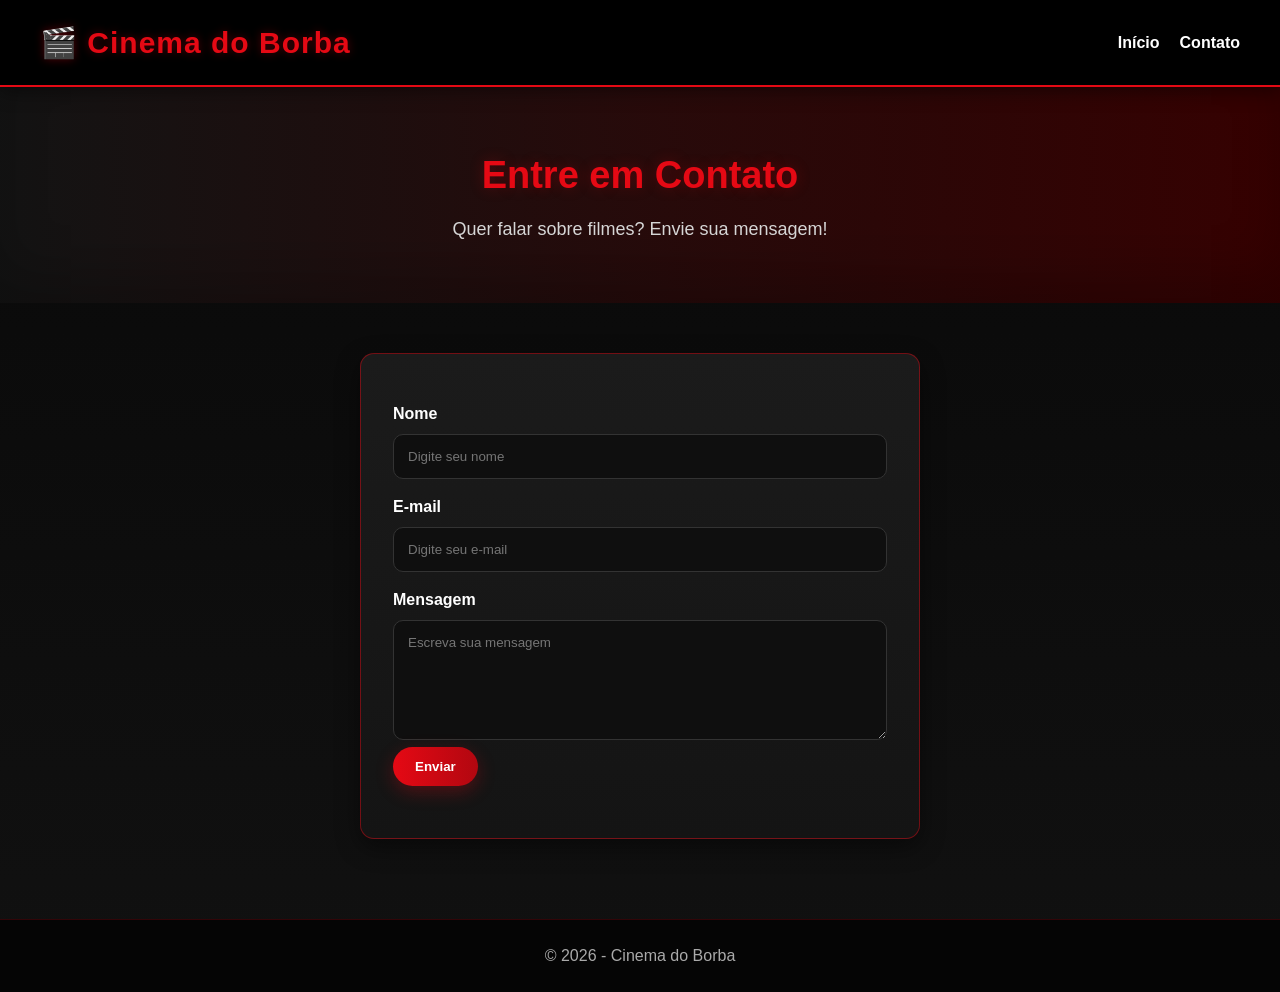
<file: contato.html>
<!DOCTYPE html>
<html lang="pt-BR">
<head>
  <meta charset="UTF-8" />
  <meta name="viewport" content="width=device-width, initial-scale=1.0" />
  <title>Contato - Cinema do Borba</title>
  <link rel="stylesheet" href="style.css" />
</head>
<body>
  <header>
    <h1>🎬 Cinema do Borba</h1>
    <nav>
      <a href="index.html">Início</a>
      <a href="contato.html">Contato</a>
    </nav>
  </header>

  <section class="banner">
    <h2>Entre em Contato</h2>
    <p>Quer falar sobre filmes? Envie sua mensagem!</p>
  </section>

  <main class="contato-container">
    <form id="formContato">
      <label for="nome">Nome</label>
      <input type="text" id="nome" name="nome" placeholder="Digite seu nome" required />

      <label for="email">E-mail</label>
      <input type="email" id="email" name="email" placeholder="Digite seu e-mail" required />

      <label for="mensagem">Mensagem</label>
      <textarea id="mensagem" name="mensagem" rows="6" placeholder="Escreva sua mensagem" required></textarea>

      <button type="submit">Enviar</button>
    </form>
  </main>

  <footer>
    <p>© 2026 - Cinema do Borba</p>
  </footer>

  <script src="script.js"></script>
</body>
</html>
</file>
<file: style.css>
:root {
  --bg: #0d0d0d;
  --bg-card: #181818;
  --bg-soft: #1f1f1f;
  --primary: #e50914;
  --primary-dark: #b20710;
  --text: #ffffff;
  --text-soft: #d6d6d6;
  --text-muted: #aaaaaa;
  --border: rgba(229, 9, 20, 0.45);
  --shadow: 0 8px 25px rgba(0, 0, 0, 0.45);
  --shadow-red: 0 10px 30px rgba(229, 9, 20, 0.25);
  --radius: 14px;
  --transition: 0.3s ease;
}

* {
  margin: 0;
  padding: 0;
  box-sizing: border-box;
  font-family: Arial, sans-serif;
}

html {
  scroll-behavior: smooth;
}

body {
  background: linear-gradient(to bottom, #080808, #111);
  color: var(--text);
  line-height: 1.5;
}

/* HEADER */
header {
  background: rgba(0, 0, 0, 0.92);
  color: var(--primary);
  display: flex;
  justify-content: space-between;
  align-items: center;
  padding: 20px 40px;
  border-bottom: 2px solid var(--primary);
  flex-wrap: wrap;
  position: sticky;
  top: 0;
  z-index: 1000;
  backdrop-filter: blur(8px);
  box-shadow: 0 4px 18px rgba(0, 0, 0, 0.45);
}

header h1 {
  font-size: 30px;
  letter-spacing: 1px;
  text-shadow: 0 0 10px rgba(229, 9, 20, 0.35);
}

nav {
  display: flex;
  gap: 20px;
}

nav a {
  color: var(--text);
  text-decoration: none;
  font-weight: bold;
  transition: var(--transition);
  position: relative;
}

nav a::after {
  content: "";
  position: absolute;
  left: 0;
  bottom: -6px;
  width: 0%;
  height: 2px;
  background: var(--primary);
  transition: var(--transition);
}

nav a:hover {
  color: var(--primary);
}

nav a:hover::after {
  width: 100%;
}

/* BANNER */
.banner {
  text-align: center;
  padding: 60px 20px;
  background:
    linear-gradient(to right, rgba(20, 20, 20, 0.95), rgba(60, 0, 0, 0.88)),
    radial-gradient(circle at top, rgba(229, 9, 20, 0.15), transparent 40%);
  box-shadow: inset 0 -30px 50px rgba(0, 0, 0, 0.2);
}

.banner h2 {
  font-size: 38px;
  margin-bottom: 12px;
  color: var(--primary);
  text-shadow: 0 0 14px rgba(229, 9, 20, 0.25);
}

.banner p {
  font-size: 18px;
  color: var(--text-soft);
  max-width: 700px;
  margin: 0 auto;
}

/* CONTAINER */
.container {
  max-width: 1300px;
  margin: 0 auto;
  display: grid;
  grid-template-columns: repeat(auto-fit, minmax(260px, 1fr));
  gap: 30px;
  padding: 50px 30px;
}

/* CARD */
.card {
  background: linear-gradient(to bottom, #1a1a1a, #131313);
  border: 1px solid var(--border);
  border-radius: var(--radius);
  overflow: hidden;
  text-align: center;
  box-shadow: var(--shadow);
  transition: transform var(--transition), box-shadow var(--transition), border-color var(--transition);
  position: relative;
}

.card::before {
  content: "";
  position: absolute;
  inset: 0;
  background: linear-gradient(to top, rgba(229, 9, 20, 0.08), transparent 35%);
  pointer-events: none;
}

.card:hover {
  transform: translateY(-8px) scale(1.02);
  box-shadow: var(--shadow-red);
  border-color: rgba(229, 9, 20, 0.8);
}

.card img {
  width: 100%;
  height: 420px;
  object-fit: cover;
  display: block;
  border-bottom: 1px solid rgba(255, 255, 255, 0.06);
}

.card h3 {
  margin: 18px 12px 10px;
  color: var(--text);
  min-height: 52px;
  font-size: 22px;
}

.card p {
  color: var(--text-soft);
  padding: 0 18px 18px;
  font-size: 15px;
  line-height: 1.6;
}

/* BOTÕES */
.card button,
form button,
.modal-conteudo a {
  background: linear-gradient(to right, var(--primary), var(--primary-dark));
  color: white;
  border: none;
  padding: 12px 22px;
  margin-bottom: 20px;
  border-radius: 999px;
  cursor: pointer;
  font-weight: bold;
  transition: var(--transition);
  text-decoration: none;
  display: inline-block;
  box-shadow: 0 6px 18px rgba(229, 9, 20, 0.28);
}

.card button:hover,
form button:hover,
.modal-conteudo a:hover {
  transform: translateY(-2px);
  box-shadow: 0 10px 22px rgba(229, 9, 20, 0.4);
  background: linear-gradient(to right, #ff1f2a, #b20710);
}

/* CONTATO */
.contato-container {
  display: flex;
  justify-content: center;
  padding: 50px 20px;
}

form {
  background: linear-gradient(to bottom, #1b1b1b, #141414);
  border: 1px solid var(--border);
  border-radius: var(--radius);
  padding: 32px;
  width: 100%;
  max-width: 560px;
  box-shadow: var(--shadow);
}

form label {
  display: block;
  margin-bottom: 8px;
  margin-top: 16px;
  font-weight: bold;
  color: var(--text);
}

form input,
form textarea {
  width: 100%;
  padding: 14px;
  border: 1px solid #333;
  border-radius: 10px;
  background-color: #0f0f0f;
  color: white;
  transition: var(--transition);
}

form input:focus,
form textarea:focus {
  outline: none;
  border-color: var(--primary);
  box-shadow: 0 0 0 3px rgba(229, 9, 20, 0.15);
}

/* FOOTER */
footer {
  text-align: center;
  padding: 24px;
  background-color: #050505;
  color: var(--text-muted);
  margin-top: 30px;
  border-top: 1px solid rgba(229, 9, 20, 0.2);
}

/* MODAL */
.modal {
  position: fixed;
  top: 0;
  left: 0;
  width: 100%;
  height: 100%;
  background-color: rgba(0, 0, 0, 0.88);
  display: flex;
  justify-content: center;
  align-items: center;
  padding: 20px;
  backdrop-filter: blur(6px);
  z-index: 2000;
}

.oculto {
  display: none;
}

.modal-conteudo {
  background: linear-gradient(to bottom, #1d1d1d, #141414);
  border: 1px solid var(--border);
  border-radius: var(--radius);
  padding: 32px;
  max-width: 720px;
  width: 100%;
  text-align: left;
  position: relative;
  box-shadow: var(--shadow-red);
  animation: aparecer 0.25s ease;
}

.modal-conteudo h2 {
  color: var(--primary);
  margin-bottom: 15px;
  font-size: 28px;
}

.modal-conteudo p {
  line-height: 1.7;
  margin-bottom: 22px;
  color: var(--text-soft);
}

.fechar {
  position: absolute;
  top: 10px;
  right: 18px;
  font-size: 32px;
  color: white;
  cursor: pointer;
  transition: var(--transition);
}

.fechar:hover {
  color: var(--primary);
  transform: scale(1.1);
}

/* ANIMAÇÃO */
@keyframes aparecer {
  from {
    opacity: 0;
    transform: scale(0.96);
  }
  to {
    opacity: 1;
    transform: scale(1);
  }
}

/* RESPONSIVO */
@media (max-width: 768px) {
  header {
    justify-content: center;
    gap: 15px;
    padding: 18px 20px;
    text-align: center;
  }

  header h1 {
    font-size: 26px;
  }

  nav {
    justify-content: center;
    flex-wrap: wrap;
  }

  .banner {
    padding: 45px 18px;
  }

  .banner h2 {
    font-size: 30px;
  }

  .banner p {
    font-size: 16px;
  }

  .container {
    padding: 30px 18px;
  }

  .card img {
    height: 360px;
  }

  .modal-conteudo {
    padding: 24px;
  }
}
</file>
